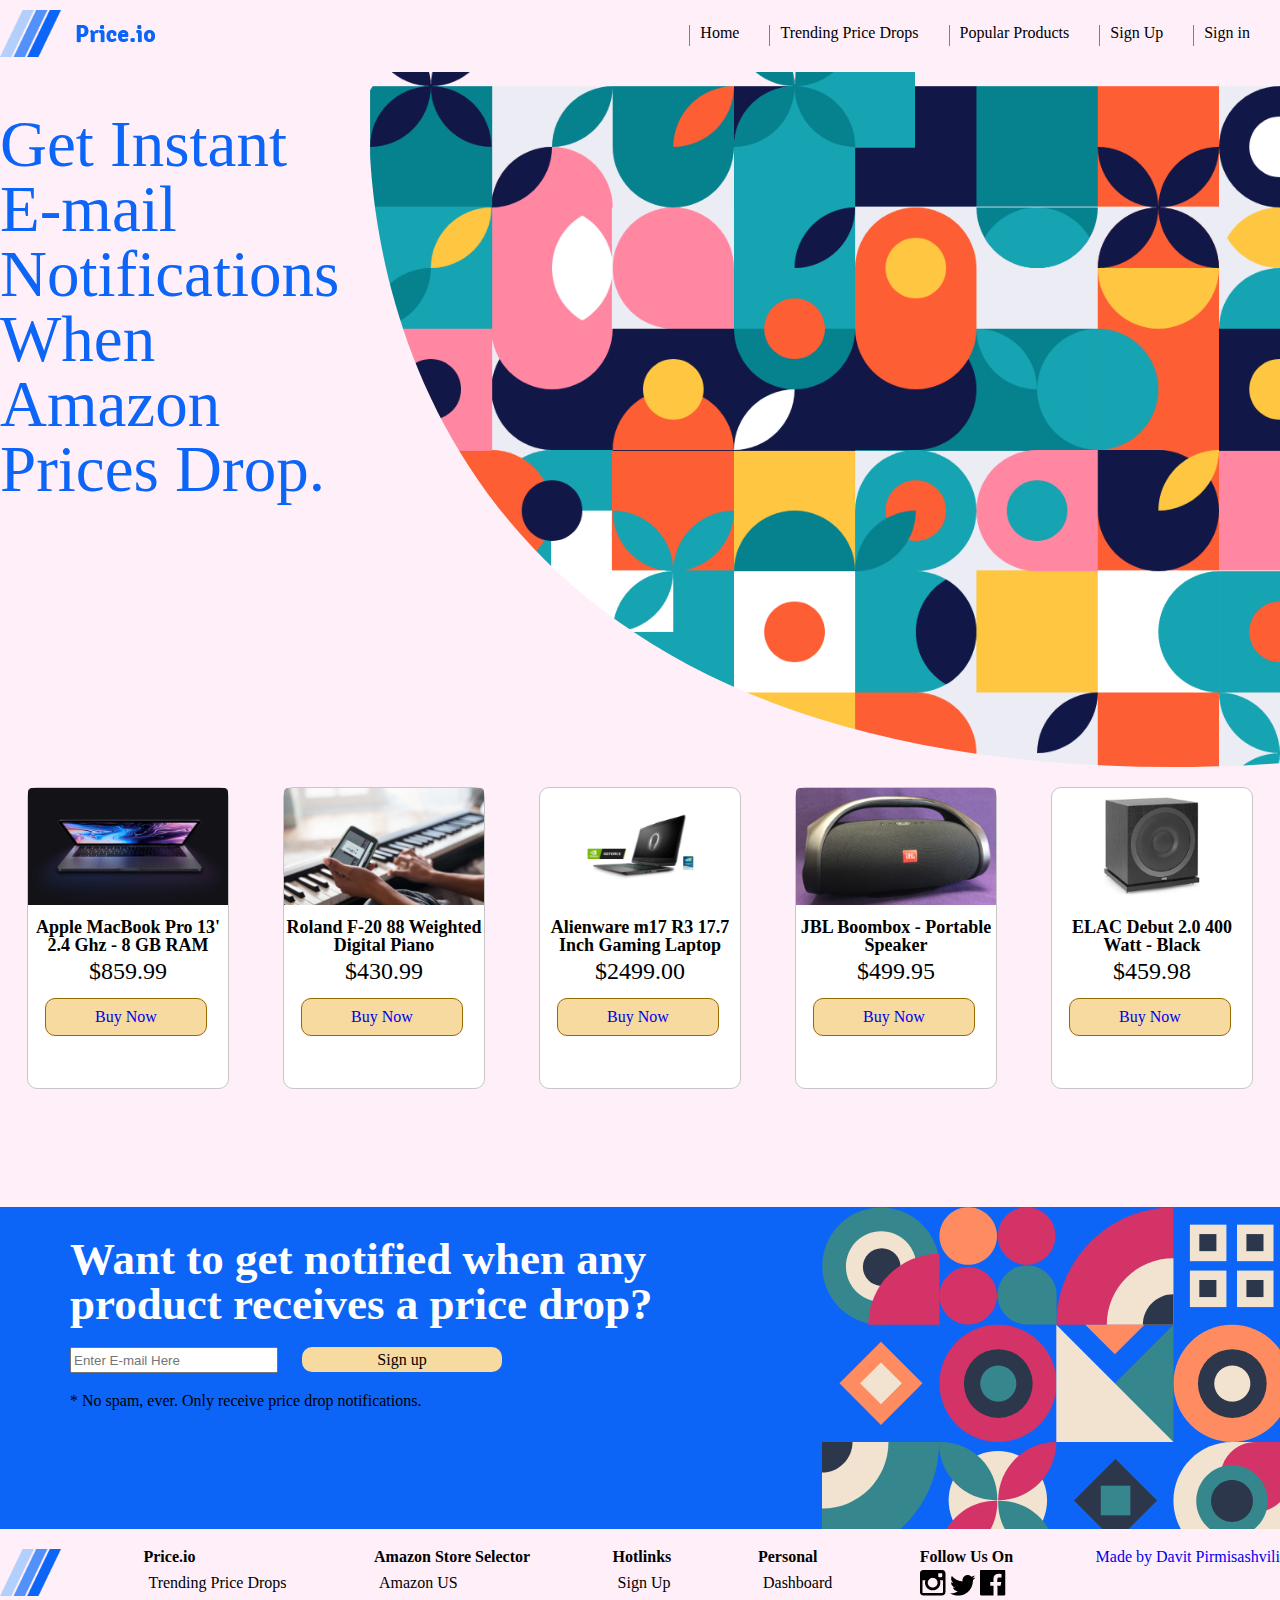
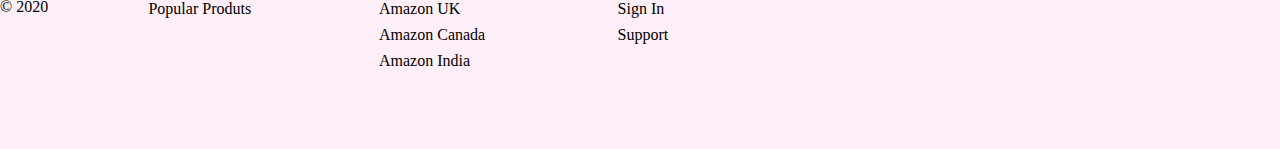
<file: index.html>
<!DOCTYPE html>
<html lang="en">
<head>
    <meta charset="UTF-8">
    <meta http-equiv="X-UA-Compatible" content="IE=edge">
    <meta name="viewport" content="width=device-width, initial-scale=1.0">
    <title>Price Tracker</title>
    <link rel="stylesheet"   href="css/reset.css">
    <link rel="stylesheet"   href="css/styles.css">
</head>
<body>
    <header class="headbar">
        <nav> 
            <div class="navbar">
                <div class="logo">
                    <a href="html/index.html"><img src="images/logo.png" alt="Price"></a>
                </div>
                <ul> 
                    <div class="navitems">
                  <a href="html/index.html">  <li class="navitem">Home</li></a>
                  <a href="#">   <li class="navitem">Trending Price Drops</li></a>
                  <a href="#">  <li class="navitem">Popular Products</li></a>                 
                  <a href="#">  <li class="navitem">Sign Up</li></a>
                  <a href="#"> <li class="navitem">Sign in</li></a> 
                
                </div>
                </ul>
            </div>  
        </nav>
    </header>
    <div class="topmenu">
        <h1 class="bluemaintext">Get Instant E-mail Notifications When Amazon Prices Drop.</h1>
        <img class="heroimage" src="images/hero-image.png" alt="image">
     
    </div>
    <div class="container">
        <div class="containeritem">
            <img class="containerimage" src="images/product-1.png" alt="Macbook">
            <p class="productdesc">Apple MacBook Pro 13' 2.4 Ghz - 8 GB RAM</p>
            <p class="price">$859.99</p>
            <a href="#"><p class="buynow">Buy Now</p></a>
        </div>
            <div class="containeritem">
            <img class="containerimage" src="images/product-2.png" alt="Roland">
            <p class="productdesc">Roland F-20 88 Weighted Digital Piano</p>
            <p class="price">$430.99</p>
            <a href="#"><p class="buynow">Buy Now</p></a>
         </div>
        <div class="containeritem">
            <img class="containerimage" src="images/product-3.png" alt="Alienware">
            <p class="productdesc">Alienware m17 R3 17.7 Inch Gaming Laptop</p>
            <p class="price">$2499.00</p>
            <a href="#"> <p class="buynow">Buy Now</p></a>
        </div>
        <div class="containeritem">
            <img class="containerimage" src="images/product-4.png" alt="JBL">
            <p class="productdesc">JBL Boombox -  Portable Speaker</p>
            <p class="price">$499.95</p>
            <a href="#"><p class="buynow">Buy Now</p></a>
        </div>
        <div class="containeritem">
            <img class="containerimage" src="images/product-5.png" alt="Elac">
            <p class="productdesc">ELAC Debut 2.0  400 Watt - Black</p>
            <p class="price">$459.98</p>
            <a href="#"><p class="buynow">Buy Now</p></a>
        </div>
    </div>
    <div class="Newsletter">
        <h2>Want to get notified when any 
            product receives a price drop?</h2>
        <input type="email" name="email" id="email" placeholder="Enter E-mail Here">
       <a href="#"> <p class="signupbutton">Sign up</p></a>
        <p class="graytext">* No spam, ever. Only receive price drop notifications.</p>
    </div>
    <footer>
        <div class="bottombar">
            <div class="footeritem">
              <a href="html/Index.html">  <img src="images/logo-notext.png" alt="price"></a>
                <p>&#169 2020</p>
            </div>
            <div class="footeritem">
                  <p class="footertopic">Price.io</p>
                <a href="#"><p class="footercontent">Trending Price Drops</p></a>
                <a href="#"> <p class="footercontent">Popular Produts</p></a>
            </div>
            <div class="footeritem">
                  <p class="footertopic">Amazon Store Selector</p>
                <a href="#"> <p class="footercontent">Amazon US</p></a>
                <a href="#">  <p class="footercontent">Amazon UK</p></a>
                <a href="#">  <p class="footercontent">Amazon Canada</p></a>
                <a href="#"> <p class="footercontent">Amazon India</p></a>
            </div>
            <div class="footeritem">
                <p class="footertopic">Hotlinks</p>
                <a href="#"><p class="footercontent">Sign Up</p></a>
                <a href="#"><p class="footercontent">Sign In</p></a>
                <a href="#"><p class="footercontent">Support</p></a>
            </div>
            <div class="footeritem">
                <p class="footertopic">Personal</p>
                <a href="#"><p class="footercontent">Dashboard</p></a>
            </div>
            <div class="footeritem">
                <p class="footertopic">Follow Us On</p>
                <a href="#"> <img src="images/social-1_logo-instagram.png" alt="instagram">
                    <a href="#"> <img src="images/social-1_logo-twitter.png" alt="Twitter">
                        <a href="#"> <img src="images/White_2_.png" alt="">
            </div>
            <p class="madeby">Made by Davit Pirmisashvili</p>
        </div>
    </footer>
</body>
</html>
</file>
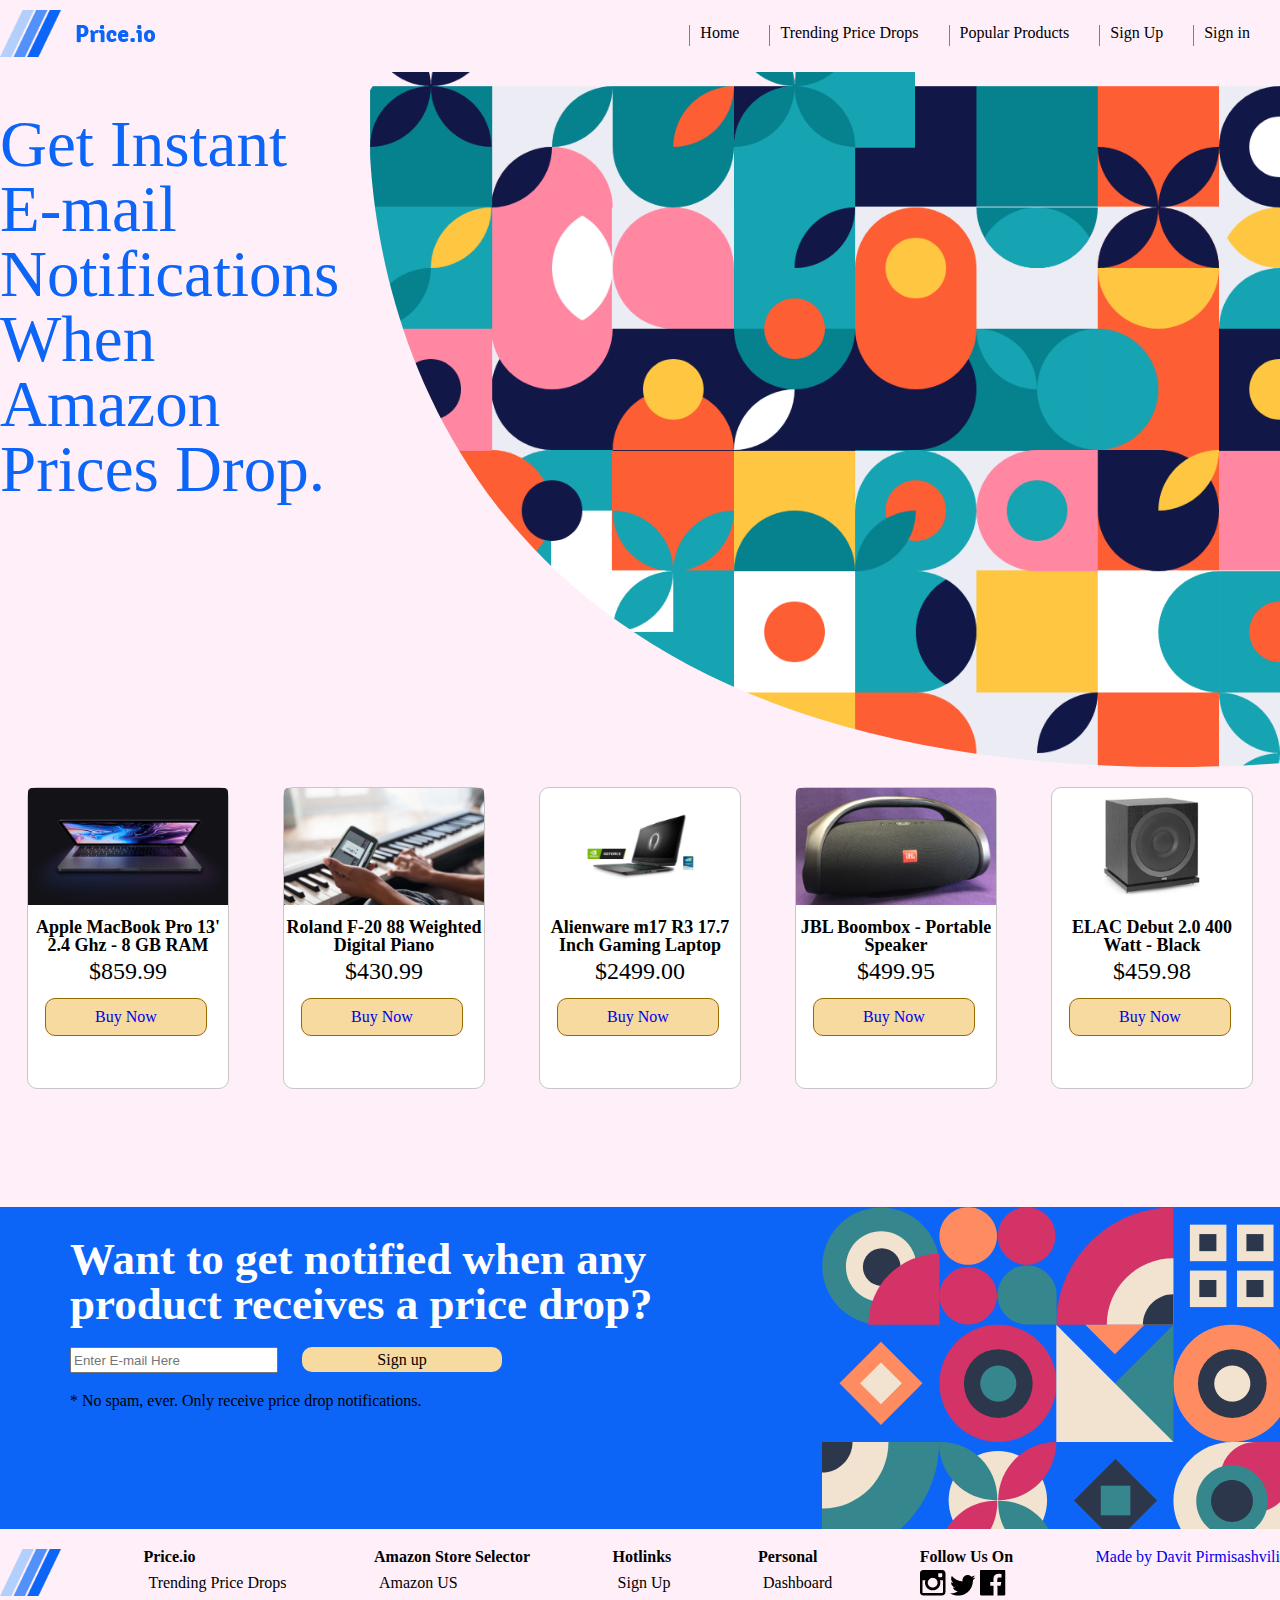
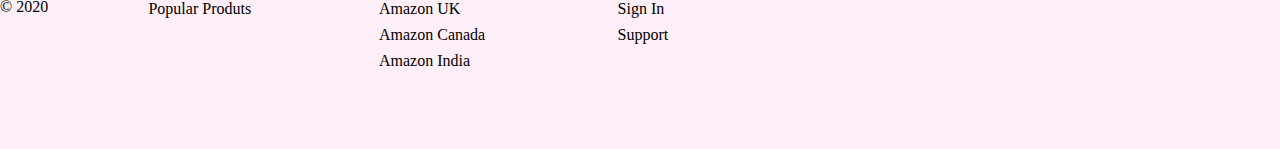
<file: Index.html>
<!DOCTYPE html>
<html lang="en">
<head>
    <meta charset="UTF-8">
    <meta http-equiv="X-UA-Compatible" content="IE=edge">
    <meta name="viewport" content="width=device-width, initial-scale=1.0">
    <title>Price Tracker</title>
    <link rel="stylesheet" href="/css/reset.css">
    <link rel="stylesheet" href="/css/styles.css">
</head>
<body>
    <header class="headbar">
        <nav> 
            <div class="navbar">
                <div class="logo">
                    <a href="/html/index.html"><img src="/images/logo.png" alt="Price"></a>
                </div>
                <ul> 
                    <div class="navitems">
                  <a href="/html/index.html">  <li class="navitem">Home</li></a>
                  <a href="#">   <li class="navitem">Trending Price Drops</li></a>
                  <a href="#">  <li class="navitem">Popular Products</li></a>                 
                  <a href="#">  <li class="navitem">Sign Up</li></a>
                  <a href="#"> <li class="navitem">Sign in</li></a> 
                
                </div>
                </ul>
            </div>  
        </nav>
    </header>
    <div class="topmenu">
        <h1 class="bluemaintext">Get Instant E-mail Notifications When Amazon Prices Drop.</h1>
        <img class="heroimage" src="/images/hero-image.png" alt="image">
     
    </div>
    <div class="container">
        <div class="containeritem">
            <img class="containerimage" src="/images/product-1.png" alt="Macbook">
            <p class="productdesc">Apple MacBook Pro 13' 2.4 Ghz - 8 GB RAM</p>
            <p class="price">$859.99</p>
            <a href="#"><p class="buynow">Buy Now</p></a>
        </div>
            <div class="containeritem">
            <img class="containerimage" src="/images/product-2.png" alt="Roland">
            <p class="productdesc">Roland F-20 88 Weighted Digital Piano</p>
            <p class="price">$430.99</p>
            <a href="#"><p class="buynow">Buy Now</p></a>
         </div>
        <div class="containeritem">
            <img class="containerimage" src="/images/product-3.png" alt="Alienware">
            <p class="productdesc">Alienware m17 R3 17.7 Inch Gaming Laptop</p>
            <p class="price">$2499.00</p>
            <a href="#"> <p class="buynow">Buy Now</p></a>
        </div>
        <div class="containeritem">
            <img class="containerimage" src="/images/product-4.png" alt="JBL">
            <p class="productdesc">JBL Boombox -  Portable Speaker</p>
            <p class="price">$499.95</p>
            <a href="#"><p class="buynow">Buy Now</p></a>
        </div>
        <div class="containeritem">
            <img class="containerimage" src="/images/product-5.png" alt="Elac">
            <p class="productdesc">ELAC Debut 2.0  400 Watt - Black</p>
            <p class="price">$459.98</p>
            <a href="#"><p class="buynow">Buy Now</p></a>
        </div>
    </div>
    <div class="Newsletter">
        <h2>Want to get notified when any 
            product receives a price drop?</h2>
        <input type="email" name="email" id="email" placeholder="Enter E-mail Here">
       <a href="#"> <p class="signupbutton">Sign up</p></a>
        <p class="graytext">* No spam, ever. Only receive price drop notifications.</p>
    </div>
    <footer>
        <div class="bottombar">
            <div class="footeritem">
              <a href="/html/Index.html">  <img src="/images/logo-notext.png" alt="price"></a>
                <p>&#169 2020</p>
            </div>
            <div class="footeritem">
                  <p class="footertopic">Price.io</p>
                <a href="#"><p class="footercontent">Trending Price Drops</p></a>
                <a href="#"> <p class="footercontent">Popular Produts</p></a>
            </div>
            <div class="footeritem">
                  <p class="footertopic">Amazon Store Selector</p>
                <a href="#"> <p class="footercontent">Amazon US</p></a>
                <a href="#">  <p class="footercontent">Amazon UK</p></a>
                <a href="#">  <p class="footercontent">Amazon Canada</p></a>
                <a href="#"> <p class="footercontent">Amazon India</p></a>
            </div>
            <div class="footeritem">
                <p class="footertopic">Hotlinks</p>
                <a href="#"><p class="footercontent">Sign Up</p></a>
                <a href="#"><p class="footercontent">Sign In</p></a>
                <a href="#"><p class="footercontent">Support</p></a>
            </div>
            <div class="footeritem">
                <p class="footertopic">Personal</p>
                <a href="#"><p class="footercontent">Dashboard</p></a>
            </div>
            <div class="footeritem">
                <p class="footertopic">Follow Us On</p>
                <a href="#"> <img src="/images/social-1_logo-instagram.png" alt="instagram">
                    <a href="#"> <img src="/images/social-1_logo-twitter.png" alt="Twitter">
                        <a href="#"> <img src="/images/White_2_.png" alt="">
            </div>
            <p class="madeby">Made by Davit Pirmisashvili</p>
        </div>
    </footer>
</body>
</html>
</file>
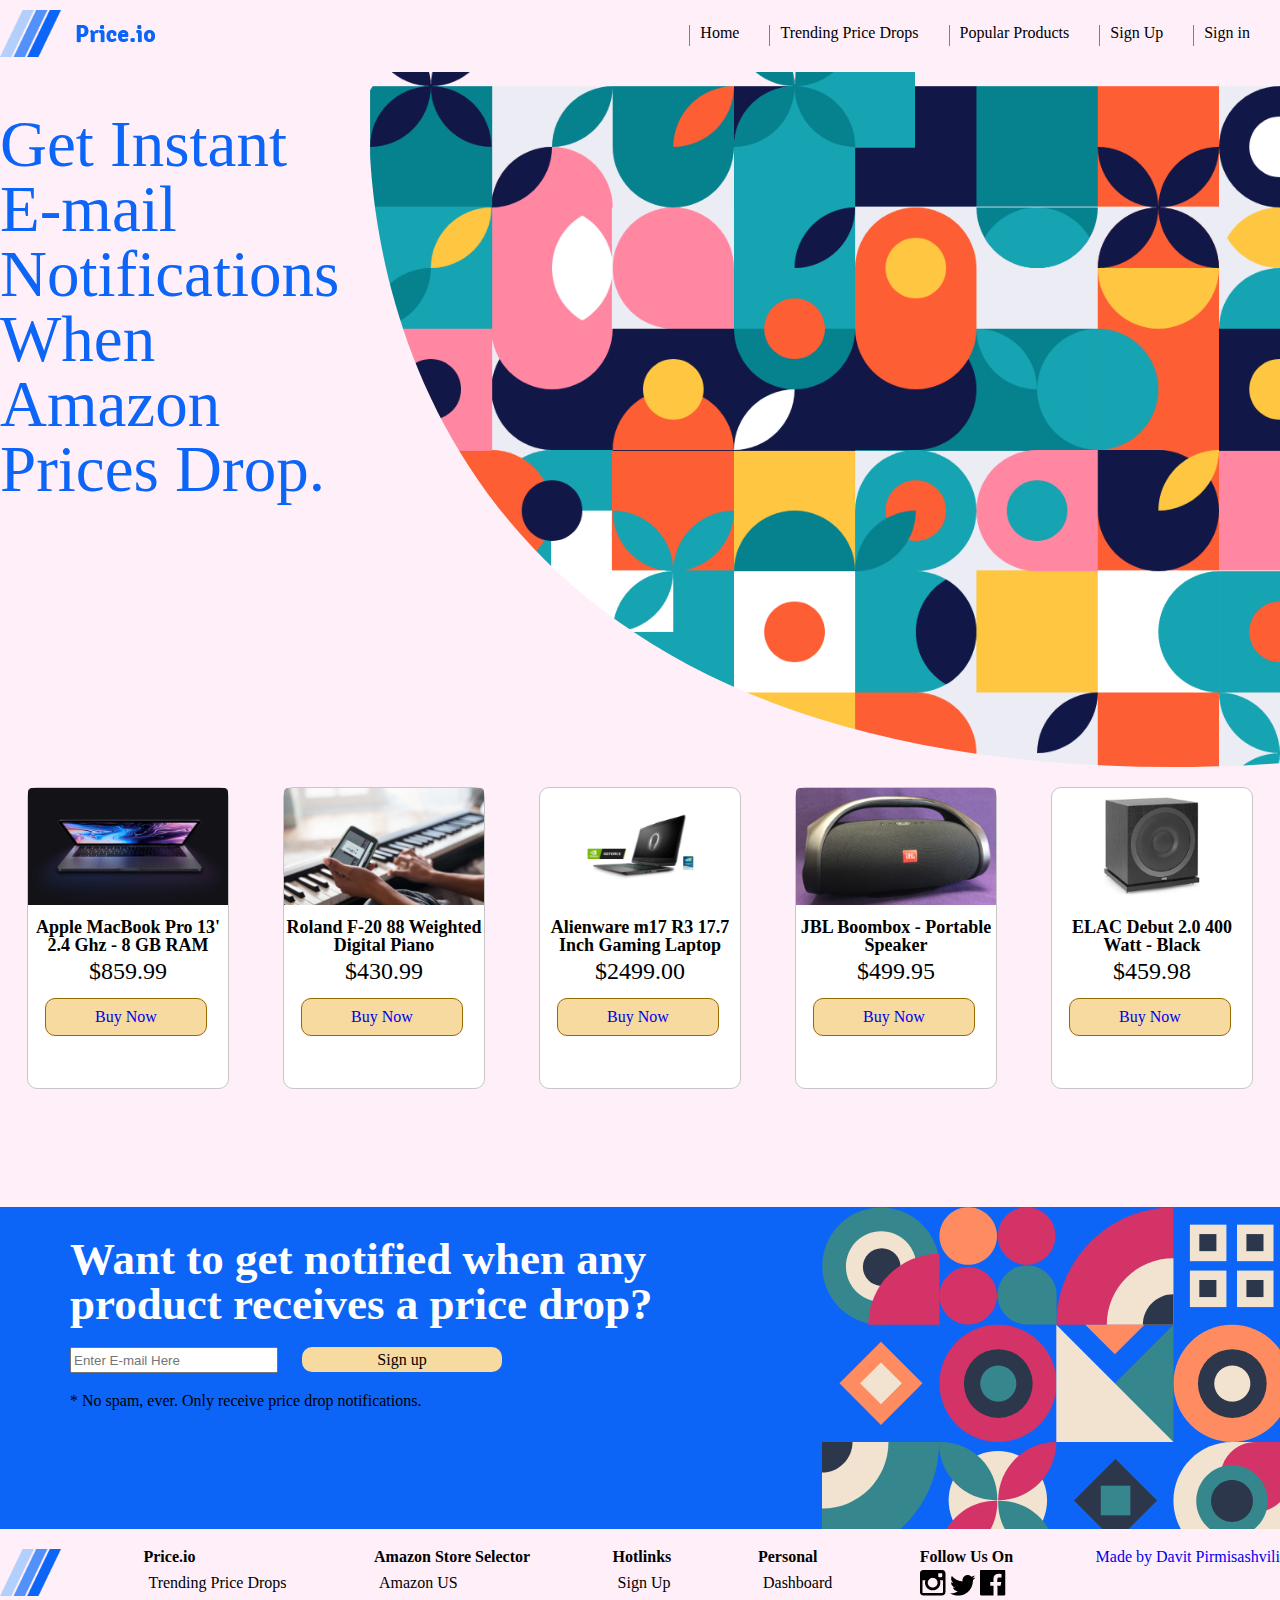
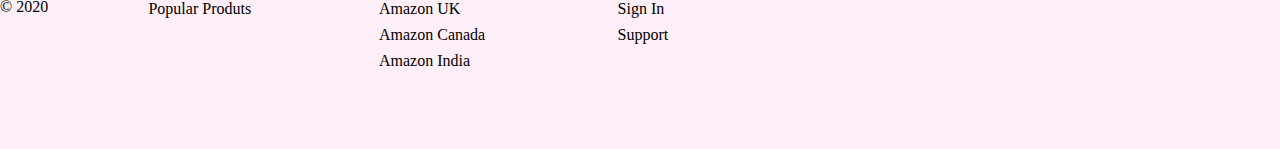
<file: html/Index.html>
<!DOCTYPE html>
<html lang="en">
<head>
    <meta charset="UTF-8">
    <meta http-equiv="X-UA-Compatible" content="IE=edge">
    <meta name="viewport" content="width=device-width, initial-scale=1.0">
    <title>Price Tracker</title>
    <link rel="stylesheet" href="/css/reset.css">
    <link rel="stylesheet" href="/css/styles.css">
</head>
<body>
    <header class="headbar">
        <nav>
            <div class="navbar">
                <div class="logo">
                    <a href="/html/Index.html"><img src="/images/logo.png" alt="Price"></a>
                </div>
                <ul> 
                    <div class="navitems">
                  <a href="/html/Index.html">  <li class="navitem">Home</li></a>
                  <a href="#">   <li class="navitem">Trending Price Drops</li></a>
                  <a href="#">  <li class="navitem">Popular Products</li></a>                 
                  <a href="#">  <li class="navitem">Sign Up</li></a>
                  <a href="#"> <li class="navitem">Sign in</li></a> 
                
                </div>
                </ul>
            </div>  
        </nav>
    </header>
    <div class="topmenu">
        <h1 class="bluemaintext">Get Instant E-mail Notifications When Amazon Prices Drop.</h1>
        <img class="heroimage" src="/images/hero-image.png" alt="image">
     
    </div>
    <div class="container">
        <div class="containeritem">
            <img class="containerimage" src="/images/product-1.png" alt="Macbook">
            <p class="productdesc">Apple MacBook Pro 13' 2.4 Ghz - 8 GB RAM</p>
            <p class="price">$859.99</p>
            <a href="#"><p class="buynow">Buy Now</p></a>
        </div>
        <div class="containeritem">
            <img class="containerimage" src="/images/product-2.png" alt="Roland">
            <p class="productdesc">Roland F-20 88 Weighted Digital Piano</p>
            <p class="price">$430.99</p>
            <a href="#"><p class="buynow">Buy Now</p></a>
        </div>
        <div class="containeritem">
            <img class="containerimage" src="/images/product-3.png" alt="Alienware">
            <p class="productdesc">Alienware m17 R3 17.7 Inch Gaming Laptop</p>
            <p class="price">$2499.00</p>
            <a href="#"> <p class="buynow">Buy Now</p></a>
        </div>
        <div class="containeritem">
            <img class="containerimage" src="/images/product-4.png" alt="JBL">
            <p class="productdesc">JBL Boombox -  Portable Speaker</p>
            <p class="price">$499.95</p>
            <a href="#"><p class="buynow">Buy Now</p></a>
        </div>
        <div class="containeritem">
            <img class="containerimage" src="/images/product-5.png" alt="Elac">
            <p class="productdesc">ELAC Debut 2.0  400 Watt - Black</p>
            <p class="price">$459.98</p>
            <a href="#"><p class="buynow">Buy Now</p></a>
        </div>
    </div>
    <div class="Newsletter">
        <h2>Want to get notified when any 
            product receives a price drop?</h2>
        <input type="email" name="email" id="email" placeholder="Enter E-mail Here">
       <a href="#"> <p class="signupbutton">Sign up</p></a>
        <p class="graytext">* No spam, ever. Only receive price drop notifications.</p>
    </div>
    <footer>
        <div class="bottombar">
            <div class="footeritem">
              <a href="/html/Index.html">  <img src="/images/logo-notext.png" alt="price"></a>
                <p>&#169 2020</p>
            </div>
            <div class="footeritem">
                  <p class="footertopic">Price.io</p>
                <a href="#"><p class="footercontent">Trending Price Drops</p></a>
                <a href="#"> <p class="footercontent">Popular Produts</p></a>
            </div>
            <div class="footeritem">
                  <p class="footertopic">Amazon Store Selector</p>
                <a href="#"> <p class="footercontent">Amazon US</p></a>
                <a href="#">  <p class="footercontent">Amazon UK</p></a>
                <a href="#">  <p class="footercontent">Amazon Canada</p></a>
                <a href="#"> <p class="footercontent">Amazon India</p></a>
            </div>
            <div class="footeritem">
                <p class="footertopic">Hotlinks</p>
                <a href="#"><p class="footercontent">Sign Up</p></a>
                <a href="#"><p class="footercontent">Sign In</p></a>
                <a href="#"><p class="footercontent">Support</p></a>
            </div>
            <div class="footeritem">
                <p class="footertopic">Personal</p>
                <a href="#"><p class="footercontent">Dashboard</p></a>
            </div>
            <div class="footeritem">
                <p class="footertopic">Follow Us On</p>
                <a href="#"> <img src="/images/social-1_logo-instagram.png" alt="instagram">
                    <a href="#"> <img src="/images/social-1_logo-twitter.png" alt="Twitter">
                        <a href="#"> <img src="/images/White_2_.png" alt="">
            </div>
            <p class="madeby">Made by Davit Pirmisashvili</p>
        </div>
    </footer>
</body>
</html>
</file>
<file: css/styles.css>
body {
    background-color: #FFEFF8;
}
header {
    border: #BFBFBF solid 1px;
    
    
}
.navbar {
    display: flex;
    justify-content: space-between;
    align-items: center;
    height: 70px;
    position: fixed;
    top: 0;
    left: 0;
    width: 100%;
    background-color: #FFEFF8;
}
.navitems {
    display: flex;
    
    
    
}
.navitem {
    margin-right: 30px;
    color: #000000;
    border-left: solid gray 1px;
    padding-left: 10px;   
    padding-bottom: 5px;
    transition-duration: 0.3s;
    
}
.navitem:hover{
    color: red;
    font-weight: bold;
    font-size: 20px;
    border-bottom: black 1px solid;
}
.topmenu {
    display: flex ;
    padding-top: 70px;
    
    
}
.bluemaintext {
    color: #0D65F8;
    font-size: 65px;
    margin-right: 30px;
    margin-top: 40px;
}
.container {
    display: flex;
    margin-top: 20px;
    margin-bottom: 20px;
    justify-content: space-around;
    height: 400px;

}
.containeritem {
    width: 200px;
    height: 300px;
    border: 1px solid #C7C7C7;
    text-align: center;
    background-color: white;
    border-radius: 10px;
    transition-duration: 0.5s;
    
}
.containeritem:hover{
    width: 250px;
    height: 320px;
    border:3px black
}
.containerimage {
    width: 200px;
}
.productdesc {
    font-size: 18px;
    font-weight: bold;
    margin-top: 10px;
    margin-bottom: 5px;
    
}
.price {
    color: black;
    font-size: 24px;
}
.buynow {
    border: solid #976900 1px;
    padding: 10px;
    margin-top: 15px;
    background-color: #F6DA9F;
    border-radius: 10px;
    width: 70%;
    margin-left: 17px;
    text-decoration: none;
    transition-duration: 0.3s;

}
.buynow:hover {
    background-color: black;
    color: white;
}
.Newsletter {
    background-image: url(/images/Newsletter-image.png);
    width: 100%;
    height: 322px;
    background-repeat: no-repeat;
    background-color: #0D65F8;
    transition-duration: 0.3s;
}
.Newsletter:hover {
    background-color: red;
    
}
.Newsletter:hover h2  {
    color: blue;
}
h2 {
    font-size: 45px;
    width: 658px;
    font-weight: bold;
    color: white;
    padding-top: 30px;
    padding-left: 70px;
}

#email {
    display: inline-block;
    width: 200px;
    height: 20px;
    margin-left: 70px;
    margin-top: 20px;
}
.signupbutton {
    display: inline-block;
    margin-left: 20px;
    vertical-align: auto;
    background-color: #F6DA9F;
    
    text-align: center;
    width: 200px;
    height: 20px;
    padding-top: 5px;
    border-radius: 10px;
    color: black;
}
.signupbutton:hover{
    color:red;
    font-weight: bold;
    border: 3px
}
.graytext {
    margin-top: 20px;
    margin-left: 70px;
    
}
.bottombar {
    display: flex;
    justify-content: space-between;
    height: 200px;
    margin-top: 20px;
}
.footeritem {
    border: gray 1px;
}


.footertopic {
    font-weight: bold;
    margin-bottom: 5px;
    transition-duration: 0.3s;
}
.footertopic:hover{
    font-size: 20px;
}
.footercontent {
    margin-top: 10px;
    color: black;
    padding-left: 5px;
    padding-right: 5px;
    transition-duration: 0.3s;
}
.footercontent:hover {
    font-size: 20px;
    border-left: black solid 1px;
    border-right: black solid 1px;
    color: firebrick;
}
</file>
